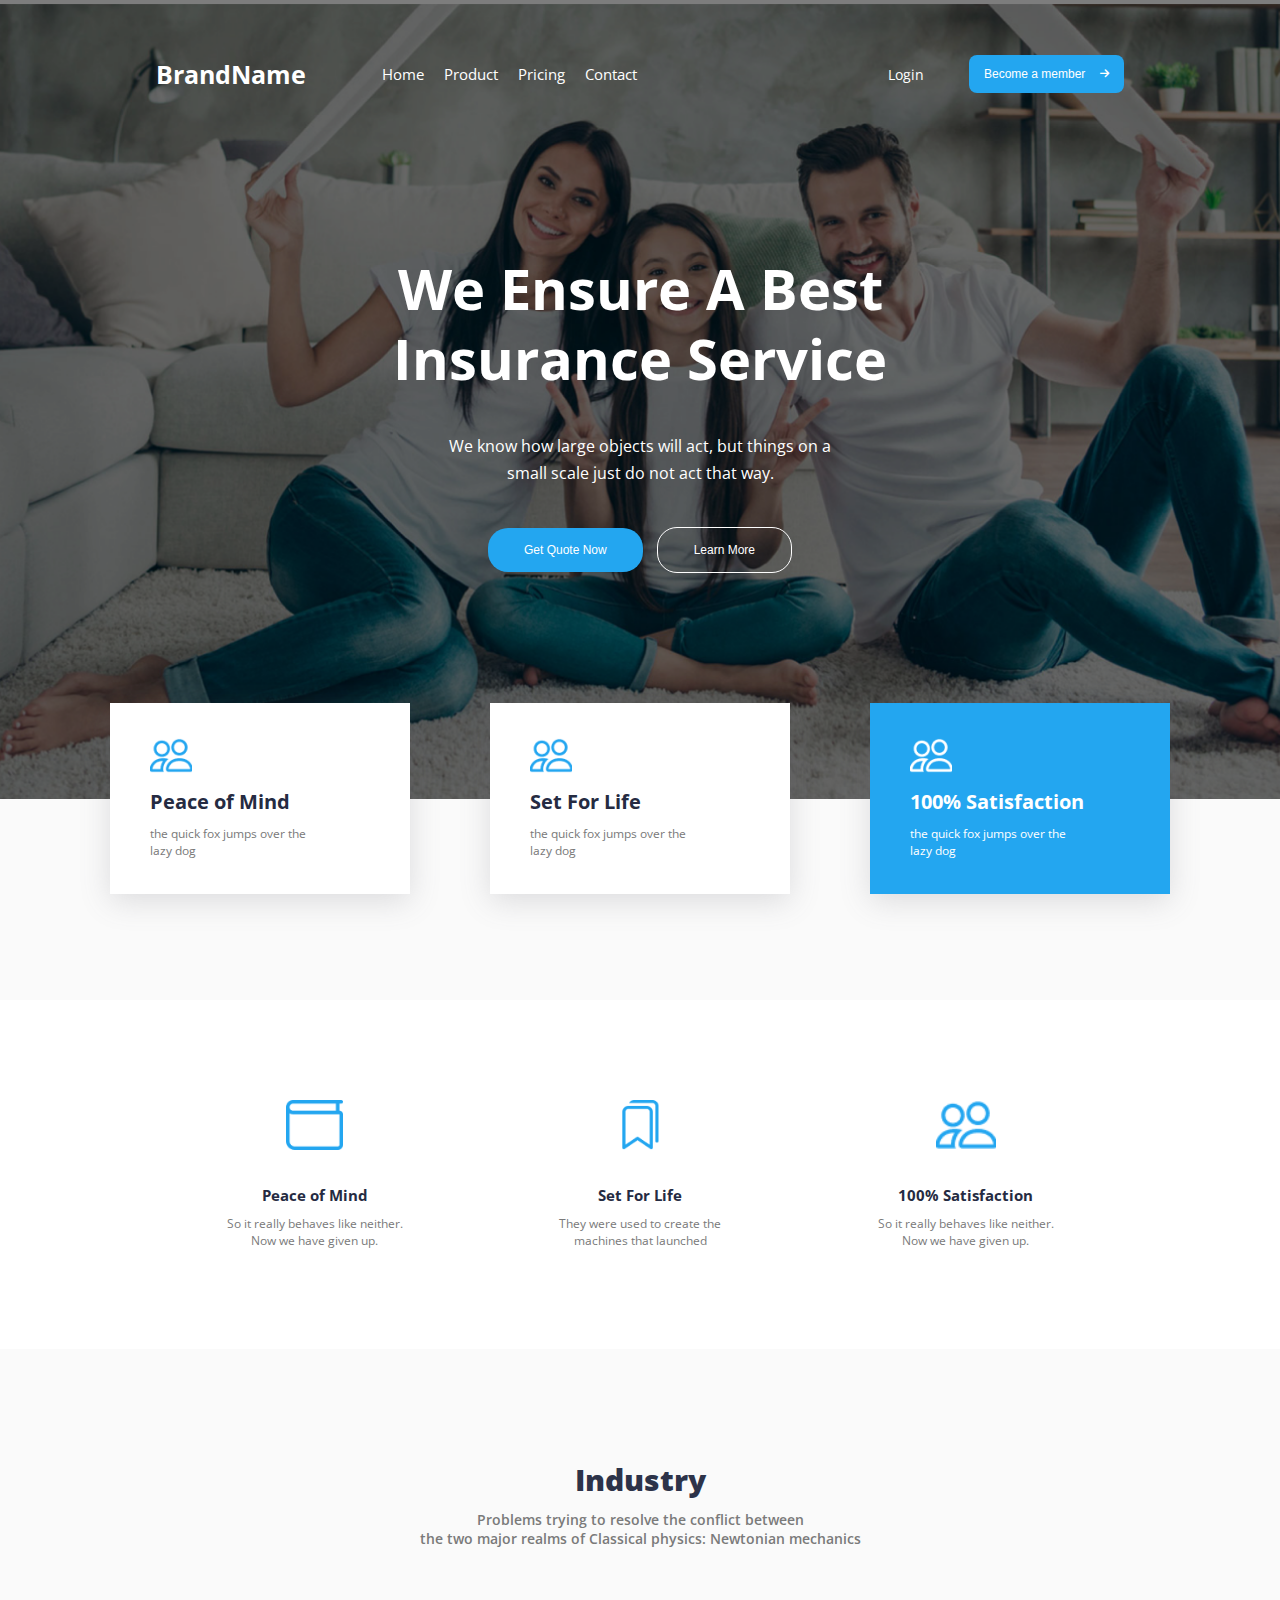
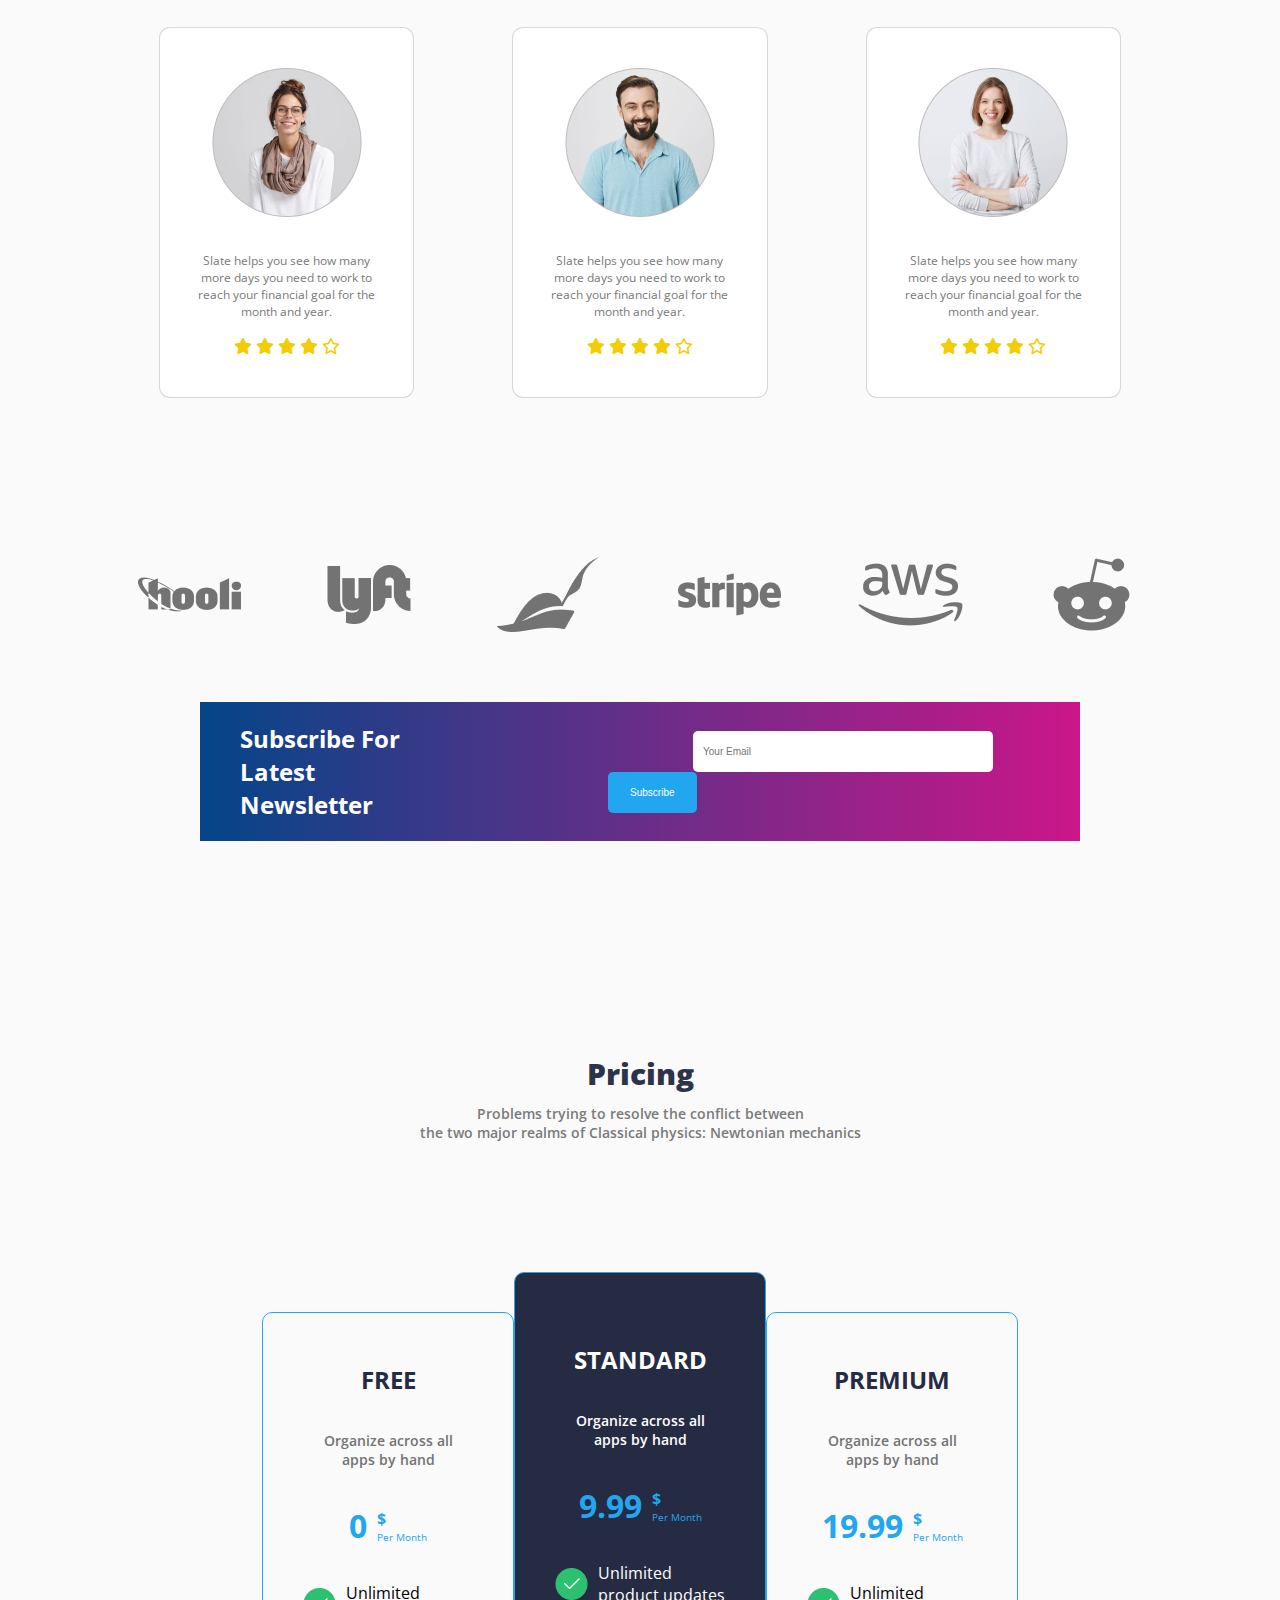
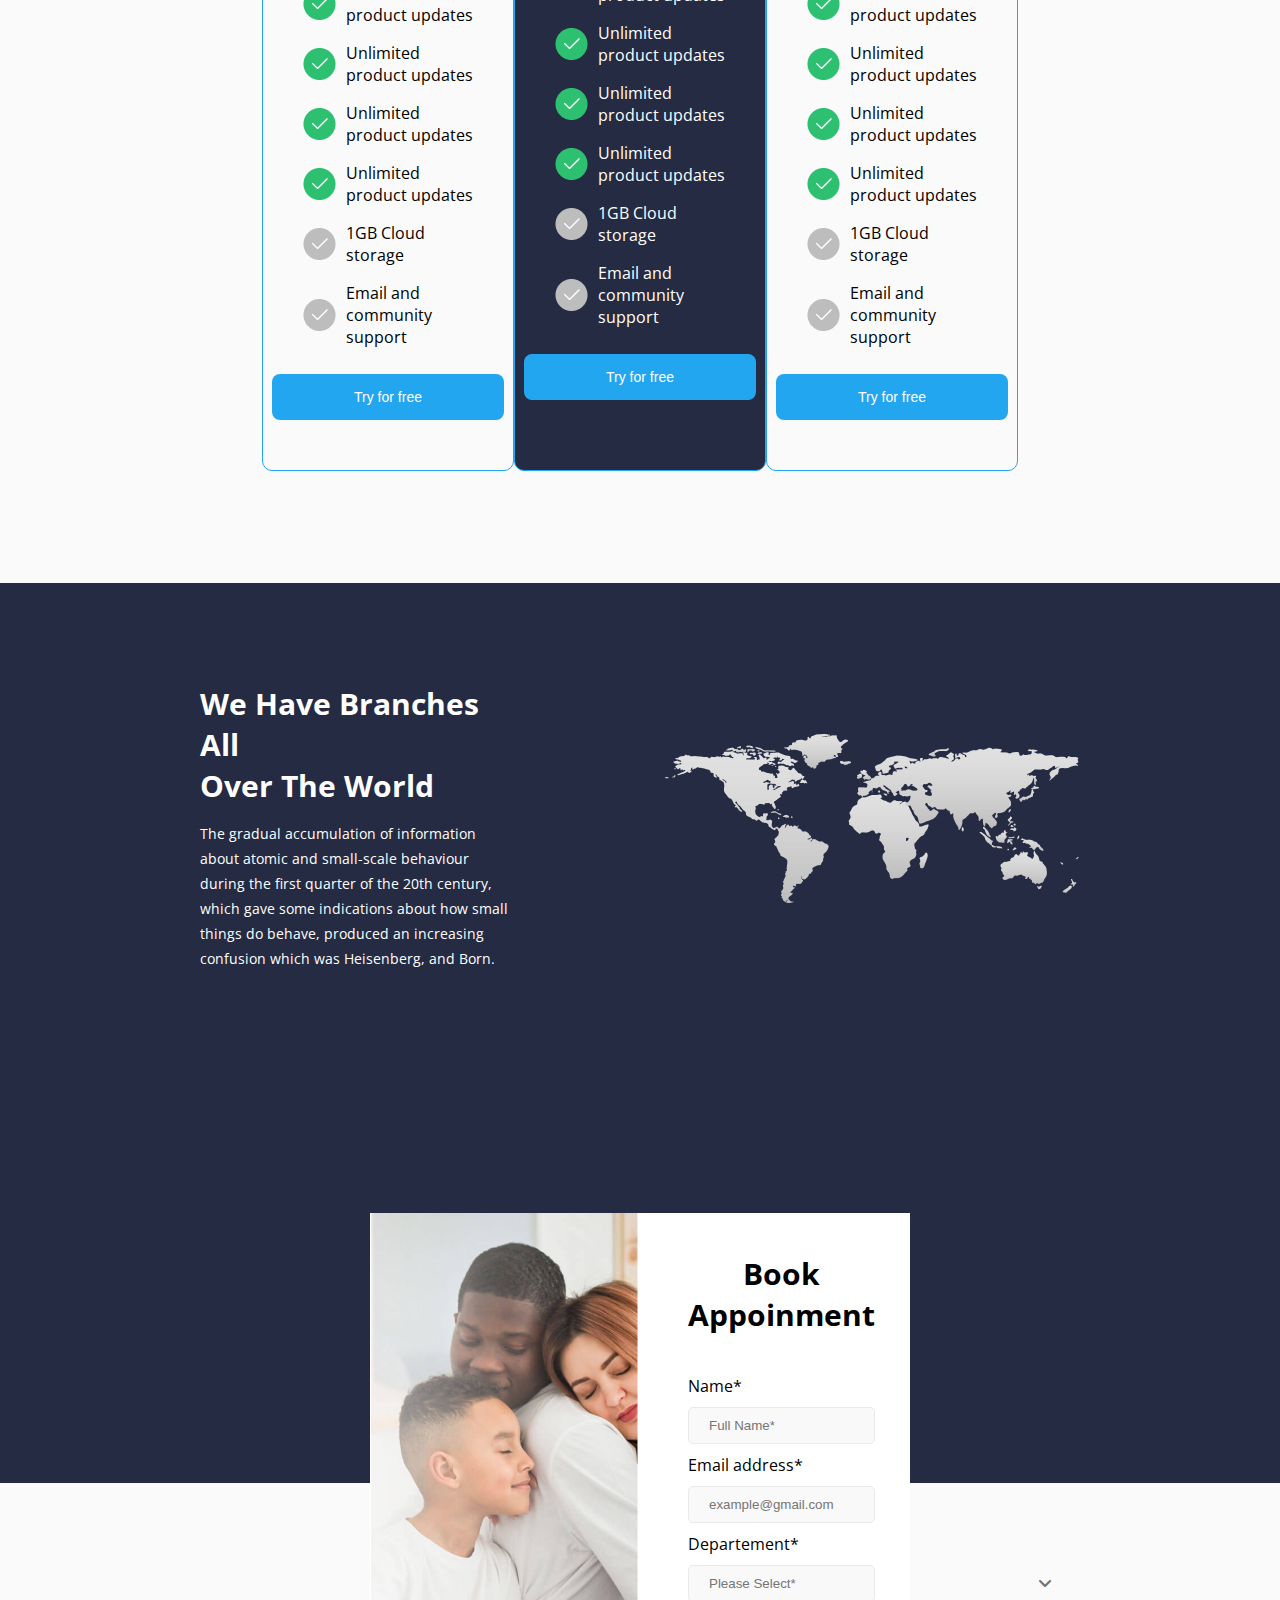
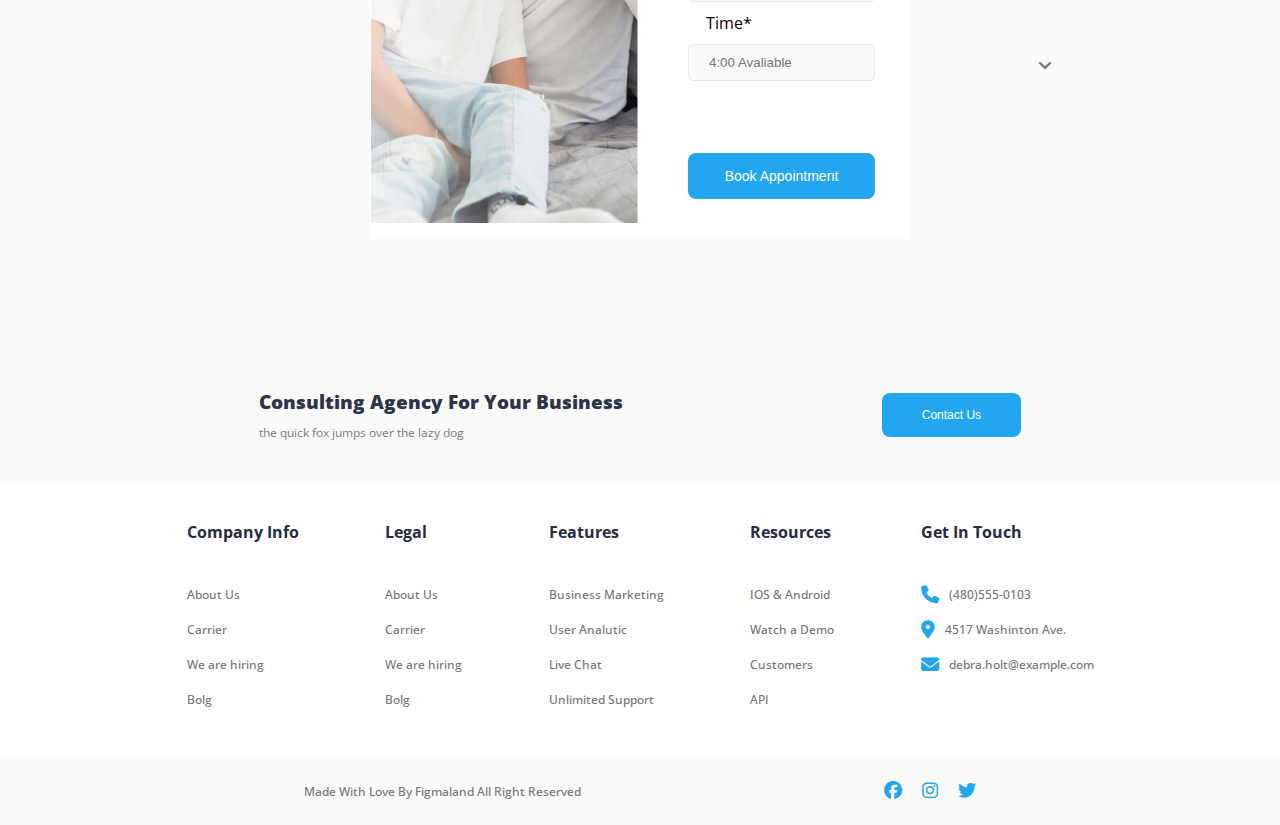
<file: index.html>
<!DOCTYPE html>
<html lang="en">
  <head>
    <meta charset="UTF-8" />
    <meta name="viewport" content="width=device-width, initial-scale=1.0" />
    <title>Assignment</title>
    <link
      rel="stylesheet"
      href="https://cdnjs.cloudflare.com/ajax/libs/font-awesome/6.7.2/css/all.min.css"
      integrity="sha512-Evv84Mr4kqVGRNSgIGL/F/aIDqQb7xQ2vcrdIwxfjThSH8CSR7PBEakCr51Ck+w+/U6swU2Im1vVX0SVk9ABhg=="
      crossorigin="anonymous"
      referrerpolicy="no-referrer"
    />
    <link rel="preconnect" href="https://fonts.googleapis.com" />
    <link rel="preconnect" href="https://fonts.gstatic.com" crossorigin />
    <link
      href="https://fonts.googleapis.com/css2?family=Open+Sans:ital,wght@0,300..800;1,300..800&display=swap"
      rel="stylesheet"
    />
    <link rel="stylesheet" href="./styles/style.css" />
  </head>
  <body>
    <!-- header section start -->
    <header class="header-container">
      <section class="header">
        <nav class="nav-container">
          <div class="nav-left">
            <h1 style="font-size: 25px">BrandName</h1>
            <ul class="nav-ul">
              <li>Home</li>
              <li>Product</li>
              <li>Pricing</li>
              <li>Contact</li>
            </ul>
          </div>
          <div class="nav-right">
            <p style="font-size: 14px">Login</p>
            <button class="nav-btn">
              Become a member<i
                class="fa-solid fa-arrow-right fa-sm"
                style="margin-left: 15px"
              ></i>
            </button>
          </div>
        </nav>
        <div class="mid-container">
          <div class="header-mid-container">
            <h1 class="header-heading">
              We Ensure A Best <br />Insurance Service
            </h1>
            <p style="line-height: 27px">
              We know how large objects will act, but things on a <br />
              small scale just do not act that way.
            </p>
            <div class="nav-mid-btn">
              <button class="nav-mid-btnOne">Get Quote Now</button>
              <button class="nav-mid-btnTwo">Learn More</button>
            </div>
          </div>
          <div class="nav-card-container">
            <div class="nav-card">
              <img height="35px" src="./images/4.png" alt="" />
              <h1 style="color: #252b42; font-size: 20px; margin: 10px 0">
                Peace of Mind
              </h1>
              <p style="color: #7a7a7a; font-size: 12px">
                the quick fox jumps over the <br />
                lazy dog
              </p>
            </div>
            <div class="nav-card">
              <img height="35px" src="./images/4.png" alt="" />
              <h1 style="color: #252b42; font-size: 20px; margin: 10px 0">
                Set For Life
              </h1>
              <p style="color: #7a7a7a; font-size: 12px">
                the quick fox jumps over the <br />lazy dog
              </p>
            </div>
            <div class="nav-cardLast">
              <img height="35px" src="./images/5.png" alt="" />
              <h1 style="font-size: 20px; margin: 10px 0">100% Satisfaction</h1>
              <p style="font-size: 12px">
                the quick fox jumps over the <br />
                lazy dog
              </p>
            </div>
          </div>
        </div>
      </section>
    </header>
    <!-- header section end -->
    <!-- main section start -->
    <main class="main-container">
      <!-- peace of mind section start -->
      <div class="peace-card-container">
        <div class="peace-card">
          <img height="50px" src="./images/6.png" alt="" />
          <h3 style="font-size: 15px; color: #252b42; margin-top: 30px">
            Peace of Mind
          </h3>
          <p style="font-size: 12px; color: #7a7a7a; margin-top: 10px">
            So it really behaves like neither. <br />
            Now we have given up.
          </p>
        </div>
        <div class="peace-card">
          <img height="50px" src="./images/7.png" alt="" />
          <h3 style="font-size: 15px; color: #252b42; margin-top: 30px">
            Set For Life
          </h3>
          <p style="font-size: 12px; color: #7a7a7a; margin-top: 10px">
            They were used to create the <br />
            machines that launched
          </p>
        </div>
        <div class="peace-card">
          <img height="50px" src="./images/4.png" alt="" />
          <h3 style="font-size: 15px; color: #252b42; margin-top: 30px">
            100% Satisfaction
          </h3>
          <p style="font-size: 12px; color: #7a7a7a; margin-top: 10px">
            So it really behaves like neither. <br />
            Now we have given up.
          </p>
        </div>
      </div>

      <!-- peace of mind section end -->
      <!-- Industry section start -->
      <div class="industry-container">
        <div class="industry-content-container">
          <h2
            style="
              color: #2d3349;
              font-size: 30px;
              font-weight: 800;
              margin-bottom: 10px;
            "
          >
            Industry
          </h2>
          <p style="color: #7a7a7a; font-size: 14px; font-weight: 600;">
            Problems trying to resolve the conflict between <br />
            the two major realms of Classical physics: Newtonian mechanics
          </p>
        </div>
        <div class="industry-card-container">
          <div class="industry-card">
            <img src="./images/1.png" alt="" />
            <p
              style="
                color: #7a7a7a;
                margin-top: 30px;
                margin-bottom: 15px;
                font-size: 12px;
              "
            >
              Slate helps you see how many more days you need to work to reach
              your financial goal for the month and year.
            </p>
            <i class="fa-solid fa-star" style="color: #f3cd03"></i>
            <i class="fa-solid fa-star" style="color: #f3cd03"></i>
            <i class="fa-solid fa-star" style="color: #f3cd03"></i>
            <i class="fa-solid fa-star" style="color: #f3cd03"></i>
            <i class="fa-regular fa-star" style="color: #f3cd03"></i>
          </div>
          <div class="industry-card">
            <img src="./images/2.png" alt="" />
            <p
              style="
                color: #7a7a7a;
                margin-top: 30px;
                margin-bottom: 15px;
                font-size: 12px;
              "
            >
              Slate helps you see how many more days you need to work to reach
              your financial goal for the month and year.
            </p>
            <i class="fa-solid fa-star" style="color: #f3cd03"></i>
            <i class="fa-solid fa-star" style="color: #f3cd03"></i>
            <i class="fa-solid fa-star" style="color: #f3cd03"></i>
            <i class="fa-solid fa-star" style="color: #f3cd03"></i>
            <i class="fa-regular fa-star" style="color: #f3cd03"></i>
          </div>
          <div class="industry-card">
            <img src="./images/3.png" alt="" />
            <p
              style="
                color: #7a7a7a;
                margin-top: 30px;
                margin-bottom: 15px;
                font-size: 12px;
              "
            >
              Slate helps you see how many more days you need to work to reach
              your financial goal for the month and year.
            </p>
            <i class="fa-solid fa-star" style="color: #f3cd03"></i>
            <i class="fa-solid fa-star" style="color: #f3cd03"></i>
            <i class="fa-solid fa-star" style="color: #f3cd03"></i>
            <i class="fa-solid fa-star" style="color: #f3cd03"></i>
            <i class="fa-regular fa-star" style="color: #f3cd03"></i>
          </div>
        </div>
      </div>
      <!-- Industry section end -->
      <!-- logo section start -->
      <div class="logo-main-container">
        <div class="logo-container">
          <img src="./images/8.png" alt="" />
          <img src="./images/9.png" alt="" />
          <img src="./images/10.png" alt="" />
          <img src="./images/11.png" alt="" />
          <img src="./images/12.png" alt="" />
          <img src="./images/13.png" alt="" />
        </div>
        <div class="logo-main-box">
          <div class="logo-box">
            <h2 style="color: #fff">
              Subscribe For Latest <br />
              Newsletter
            </h2>
            <div class="logo-btn-container">
              <input class="logo-input" type="text" placeholder="Your Email" />
              <button class="logo-btn">Subscribe</button>
            </div>
          </div>
        </div>
      </div>
      <!-- logo section end -->
      <!-- pricing section start -->
      <div class="pricing-container">
        <div class="pricing-text-container">
          <h2 class="pricing-textOne">Pricing</h2>
          <p class="pricing-textTwo">
            Problems trying to resolve the conflict between <br />the two major
            realms of Classical physics: Newtonian mechanics
          </p>
        </div>
        <div class="pricing-card-container">
          <div class="pricing-card">
            <div class="pricing-text">
              <h2 style="color: #252b42">FREE</h2>
              <p
                style="
                  color: #737373;
                  font-size: 14px;
                  font-weight: 600;
                  margin: 35px 0;
                "
              >
                Organize across all <br />apps by hand
              </p>
            </div>
            <div class="dolar-container">
              <h1>0</h1>
              <div>
                <h4>$</h4>
                <p style="font-size: 10px">Per Month</p>
              </div>
            </div>
            <div class="product-content">
              <div class="product-checked">
                <img src="./images/14.png" alt="" />
                <p>Unlimited product updates</p>
              </div>
              <div class="product-checked">
                <img src="./images/14.png" alt="" />
                <p>Unlimited product updates</p>
              </div>
              <div class="product-checked">
                <img src="./images/14.png" alt="" />
                <p>Unlimited product updates</p>
              </div>
              <div class="product-checked">
                <img src="./images/14.png" alt="" />
                <p>Unlimited product updates</p>
              </div>
              <div class="product-checked">
                <img src="./images/15.png" alt="" />
                <p>1GB Cloud storage</p>
              </div>
              <div class="product-checked">
                <img src="./images/15.png" alt="" />
                <p>
                  Email and community <br />
                  support
                </p>
              </div>
            </div>
            <div class="pricing-cardBtn">
              <button class="pricing-btn">Try for free</button>
            </div>
          </div>
          <div class="pricing-card-One" style="background-color: #252b42">
            <div class="pricing-text">
              <h2 style="color: #fff">STANDARD</h2>
              <p
                style="
                  color: #fff;
                  font-size: 14px;
                  font-weight: 600;
                  margin: 35px 0;
                "
              >
                Organize across all <br />apps by hand
              </p>
            </div>
            <div class="dolar-container">
              <h1>9.99</h1>
              <div>
                <h4>$</h4>
                <p style="font-size: 10px">Per Month</p>
              </div>
            </div>

            <div class="product-content">
              <div class="product-checked">
                <img src="./images/14.png" alt="" />
                <p style="color: #fff">Unlimited product updates</p>
              </div>
              <div class="product-checked">
                <img src="./images/14.png" alt="" />
                <p style="color: #fff">Unlimited product updates</p>
              </div>
              <div class="product-checked">
                <img src="./images/14.png" alt="" />
                <p style="color: #fff">Unlimited product updates</p>
              </div>
              <div class="product-checked">
                <img src="./images/14.png" alt="" />
                <p style="color: #fff">Unlimited product updates</p>
              </div>
              <div class="product-checked">
                <img src="./images/15.png" alt="" />
                <p style="color: #fff">1GB Cloud storage</p>
              </div>
              <div class="product-checked">
                <img src="./images/15.png" alt="" />
                <p style="color: #fff">
                  Email and community <br />
                  support
                </p>
              </div>
            </div>
            <div class="pricing-cardBtn">
              <button class="pricing-btn">Try for free</button>
            </div>
          </div>
          <div class="pricing-card">
            <div class="pricing-text">
              <h2 style="color: #252b42">PREMIUM</h2>
              <p
                style="
                  color: #737373;
                  font-size: 14px;
                  font-weight: 600;
                  margin: 35px 0;
                "
              >
                Organize across all <br />apps by hand
              </p>
            </div>
            <div class="dolar-container">
              <h1>19.99</h1>
              <div>
                <h4>$</h4>
                <p style="font-size: 10px">Per Month</p>
              </div>
            </div>
            <div class="product-content">
              <div class="product-checked">
                <img src="./images/14.png" alt="" />
                <p>Unlimited product updates</p>
              </div>
              <div class="product-checked">
                <img src="./images/14.png" alt="" />
                <p>Unlimited product updates</p>
              </div>
              <div class="product-checked">
                <img src="./images/14.png" alt="" />
                <p>Unlimited product updates</p>
              </div>
              <div class="product-checked">
                <img src="./images/14.png" alt="" />
                <p>Unlimited product updates</p>
              </div>
              <div class="product-checked">
                <img src="./images/15.png" alt="" />
                <p>1GB Cloud storage</p>
              </div>
              <div class="product-checked">
                <img src="./images/15.png" alt="" />
                <p>
                  Email and community <br />
                  support
                </p>
              </div>
            </div>
            <div class="pricing-cardBtn">
              <button class="pricing-btn">Try for free</button>
            </div>
          </div>
        </div>
      </div>
      <!-- pricing section end -->
      <!-- the world section start -->
      <div class="world-first-container">
        <div>
          <h1 style="margin-bottom: 15px; font-size: 30px">
            We Have Branches All <br />
            Over The World
          </h1>
          <p style="font-size: 14px; line-height: 25px">
            The gradual accumulation of information about atomic and small-scale
            behaviour during the first quarter of the 20th century, which gave
            some indications about how small things do behave, produced an
            increasing confusion which was Heisenberg, and Born.
          </p>
        </div>
        <div>
          <img src="./images/16.png" alt="" />
        </div>
      </div>
      <div style="padding-top: 40px;">
        <div class="booking-container">
          <div>
            <img src="./images/17.png" alt="" />
          </div>
          <div class="booking">
            <div style="text-align: center;">
              <h2 style="font-size: 30px; text-align: center; ">
                Book Appoinment
              </h2>
            </div >
            <div class="input-container">
              <div>
                <label for="name"
                  >Name*
                    <input
                      class="input-box"
                      type="text"
                      id="name"
                      placeholder="Full Name*"
                    />
                  </div>
                </label>
              <label for="email"
                >Email address*
                <div>
                  <input
                    class="input-box"
                    type="text"
                    id="email"
                    placeholder="example@gmail.com"
                  />
                </div>
              </label>
              <label for="department"
                >Departement*
                
                  <input
                    class="input-box"
                    type="text"
                    id="department"
                    placeholder="Please Select*"
                  />
                  <i
                    
                    class="fa-solid fa-angle-down drop-downOne"
                  ></i>
                
              </label>
              <label for="time"
                >Time*
                
                  <input
                    class="input-box"
                    type="text"
                    id="time"
                    placeholder="4:00 Avaliable"
                  />
                  <i
                    class="fa-solid fa-angle-down drop-down"
                  ></i>
                
              </label>
            </div>
            <div class="book-btn-container">
              <button class="book-btn">Book Appointment</button>
            </div>
          </div>
        </div>
      </div>
      <!-- contact section start -->
      <div class="contact-main">
        <div class="contact-container">
          <div>
            <h3 style="color: #2d3349; font-weight: 800; margin-bottom: 10px">
              Consulting Agency For Your Business
            </h3>
            <p style="color: #7a7a7a; font-size: 12px">
              the quick fox jumps over the lazy dog
            </p>
          </div>
          <div class="contact-btn-container">
            <button class="contact-btn">Contact Us</button>
          </div>
        </div>
      </div>
      <!-- the world section end -->
    </main>
    <!-- main section end -->
    <!-- footer section start -->
    <footer>
      <div class="footer-container">
        <div class="footer-row">
          <div class="footer-col">
            <h3>Company Info</h3>
            <ul>
              <li><a href="#">About Us</a></li>
              <li><a href="#">Carrier</a></li>
              <li><a href="#">We are hiring</a></li>
              <li><a href="#">Bolg</a></li>
            </ul>
          </div>
          <div class="footer-col">
            <h3>Legal</h3>
            <ul>
              <li><a href="#">About Us</a></li>
              <li><a href="#">Carrier</a></li>
              <li><a href="#">We are hiring</a></li>
              <li><a href="#">Bolg</a></li>
            </ul>
          </div>
          <div class="footer-col">
            <h3>Features</h3>
            <ul>
              <li><a href="#">Business Marketing</a></li>
              <li><a href="#">User Analutic</a></li>
              <li><a href="#">Live Chat</a></li>
              <li><a href="#">Unlimited Support</a></li>
            </ul>
          </div>
          <div class="footer-col">
            <h3>Resources</h3>
            <ul>
              <li><a href="#">IOS & Android</a></li>
              <li><a href="#">Watch a Demo</a></li>
              <li><a href="#">Customers</a></li>
              <li><a href="#">API</a></li>
            </ul>
          </div>
          <div class="footer-col">
            <h3>Get In Touch</h3>
            <ul>
              <li>
                <a href="#"
                  ><i
                    class="fa-solid fa-phone fa-xl"
                    style="color: #23a6f0; margin-right: 10px"
                  ></i
                  >(480)555-0103</a
                >
              </li>
              <li>
                <a href="#"
                  ><i
                    class="fa-solid fa-location-dot fa-xl"
                    style="color: #23a6f0; margin-right: 10px"
                  ></i
                  >4517 Washinton Ave.</a
                >
              </li>
              <li>
                <a href="#"
                  ><i
                    class="fa-solid fa-envelope fa-xl"
                    style="color: #23a6f0; margin-right: 10px"
                  ></i
                  >debra.holt@example.com</a
                >
              </li>
            </ul>
          </div>
        </div>
      </div>
      <div class="footer-last-part">
        <div>
          <p style="color: #747474; font-size: 12px; font-weight: 500">
            Made With Love By Figmaland All Right Reserved
          </p>
        </div>
        <div
          class="footer-last"
          style="color: #23a6f0; display: flex; gap: 20px; font-size: large"
        >
          <i class="fa-brands fa-facebook"></i>
          <i class="fa-brands fa-instagram"></i>
          <i class="fa-brands fa-twitter"></i>
        </div>
      </div>
    </footer>
    <!-- footer section end -->
  </body>
</html>
</file>
<file: styles/style.css>
* {
  margin: 0;
  padding: 0;
  box-sizing: border-box;
}
body {
  font-family: "Open Sans", serif;
}
/* header section start */
.header-container {
  min-height: 100vh; 
  height: 1000px;
  background-color: #fafafa;
}
.header {
  background-image: url(../images/background.png);
  background-repeat: no-repeat;
  background-size: cover;
  padding: 35px 30px;
  
}
ul > li {
  list-style: none;
}
.nav-container {
  display: flex;
  justify-content: space-around;
  color: #fff;
  padding-top: 20px;
}
.nav-left {
  display: flex;
  gap: 76px;
  align-items: center;
}
.nav-ul {
  display: flex;
  gap: 20px;
  font-size: 15px;
}
.nav-right {
  display: flex;
  gap: 45px;
  align-items: center;
}
.nav-btn {
  padding: 12px 15px;
  color: #fff;
  background-color: #23a6f0;
  border: none;
  border-radius: 8px;
  font-size: 12px;
}
/* nav mid */
.mid-container {
  /* text-align: center; */
  margin-top: 13px;
 
}
.header-mid-container {
  text-align: center;
  color: #fff;
  margin-top: 160px;
}
.header-heading {
  font-size: 56px;
  line-height: 70px;
  font-weight: 700;
  margin-bottom: 40px;
}
.nav-mid-btn {
  margin-top: 40px;
}
.nav-mid-btnOne {
  font-size: 12px;
  color: #fff;
  background-color: #23a6f0;
  border: none;
  border-radius: 20px;
  padding: 15px 36px;
  margin-right: 10px;
}
.nav-mid-btnTwo {
  font-size: 12px;
  color: #fff;
  background: transparent;
  border: 1px solid white;
  border-radius: 20px;
  padding: 15px 36px;
}
/* nav-card */
.nav-card-container {
  display: flex;
  justify-content: space-evenly;
  position: relative;
  top: 130px;
}
.nav-card {
  padding: 35px 40px;
  width: 300px;
  background-color: #fff;
  box-shadow: rgba(100, 100, 111, 0.2) 0px 7px 29px 0px;
}
.nav-cardLast {
  padding: 35px 40px;
  width: 300px;
  color: #fff;
  background-color: #23a6f0;
  box-shadow: rgba(100, 100, 111, 0.2) 0px 7px 29px 0px;
}
/* header section end */
/* main section start */
.main-container {
  background-color: #fafafa;
}
/* peace card container  start */
.peace-card-container {
  display: flex;
  justify-content: space-evenly;
  align-items: center;
  gap: 30px;
  padding: 100px;
  background-color: #fff;
}
.peace-card {
  text-align: center;
}
/* peace card container  end */
/* industry section start */
.industry-container {
  padding: 110px;
}
.industry-content-container {
  text-align: center;
  margin-bottom: 80px;
}
.industry-card-container {
  display: flex;
  justify-content: space-evenly;
  gap: 100px;
  margin: 0 50px;
}
.industry-card {
  box-shadow: rgba(0, 0, 0, 0.02) 0px 1px 3px 0px,
    rgba(27, 31, 35, 0.15) 0px 0px 0px 1px;
  background-color: #fff;
  text-align: center;
  border-radius: 10px;
  padding: 40px 35px;
}
/* industry section end */
/* logo section start */
.logo-container {
  display: flex;
  gap: 30px;
  justify-content:center;
  align-items: center;
  padding: 50px 0;
}
.logo-box {
  display: flex;
  justify-content: space-around;
  align-items: center;
  gap: 240px;
  background-image: linear-gradient(to right, #044588, #cb1689);
  margin: 20px 200px;
  padding: 20px 40px;
}
.logo-input {
  color: #7a7a7a;
  font-size: 10px;
  padding: 15px 10px;
  width: 300px;
  border-radius: 5px;
  border: none;
}
.logo-btn {
  color: #fff;
  font-size: 10px;
  background-color: #23a6f0;
  padding: 15px 22px;
  border-radius: 5px;
  border: none;
  position: relative;
  left: -85px;
}
/* logo section end */
/* pricing section start */
.pricing-container {
  padding: 112px 32px;
}
.pricing-text-container {
  text-align: center;
  margin: 80px 190px;
}
.pricing-textOne {
  color: #2d3349;
  font-size: 30px;
  font-weight: 800;
  margin-bottom: 10px;
}
.pricing-textTwo{
    color: #7a7a7a; 
    font-size: 14px;
    font-weight:600;
}
.pricing-card-container {
  display: flex;
  align-items: center;
  justify-content: center;
  margin: 0 230px;
  padding-top: 50px;
}
.pricing-card-One {
  padding: 70px 0;
  border-radius: 10px;
  border: 1px solid #23a6f0;
}
.pricing-card {
  padding: 50px 0;
  border: 1px solid #23a6f0;
  border-radius: 10px;
  margin-top: 40px;
}
.pricing-text{
    text-align: center;
}
.dolar-container {
  display: flex;
  align-items: center;
  gap: 10px;
  color: #23a6f0;
  justify-content: center;
  margin-bottom: 35px;
}
.product-content {
  padding-left: 40px;
  padding-right: 40px;
}
.product-checked {
  display: flex;
  align-items: center;
  gap: 10px;
  margin-bottom: 16px;
}
.pricing-cardBtn{
  text-align: center;
}
.pricing-btn {
  padding: 15px 82px;
  color: #fff;
  background-color: #23a6f0;
  border: none;
  border-radius: 8px;
  font-size: 14px;
  margin-top: 10px;
  text-align: center;
}
/* pricing section end */
/* the world section start */
.world-first-container {
  background-color: #252b42;
  color: #fff;
  /* height: 800px; */
  min-height: 100vh;
  display: flex;
  gap: 156px;
  justify-content: space-evenly;
  padding: 100px 200px;
}
.booking-container {
  display: flex;
  /* margin: 0 270px; */
  margin-left: 370px;
  margin-right: 370px;
  background-color: #fff;
  position: relative;
  top: -310px;
}
.booking{
  padding: 40px 50px;
  /* text-align: center; */
}

.input-container {
  padding-top: 40px ;
  position: relative;
}
.input-box {
  background-color: #f9f9f9;
  padding: 10px 20px;
  margin-top: 10px;
  margin-bottom: 10px;
  border: 1px solid #e9e9e9;
  border-radius: 5px;
  width: 100%;
  max-width: 400px;
 
}
.drop-downOne{
  color: #737373; 
  position: relative; 
  left: 350px;
  top: -40px;
}
.drop-down{
 color: #737373;
  position: relative; 
  left: 350px; 
  top: -37px;
}
.book-btn-container{
  text-align: center;
 
}
.book-btn {
  background-color: #23a6f0;
  padding: 15px 20px;
  color: #fff;
  border: none;
  border-radius: 8px;
  font-size: 14px;
  margin-top: 40px;
  width: 100%;
  max-width: 400px;
}
/* the world section end */
/* contact section start */
.contact-main{
  position: relative;
  margin-top: -200px;
}
.contact-container {
  display: flex;
  align-items: center;
  justify-content: space-evenly;
  padding: 40px 0;
}
.contact-btn {
  padding: 15px 40px;
  color: #fff;
  background-color: #23a6f0;
  border: none;
  border-radius: 8px;
  font-size: 12px;
}
/* contact section end */
/* main section end */
/* footer section start */
.footer-container {
  background-color: #ffffff;
}
.footer-row {
  display: flex;
  justify-content: space-evenly;
  color: #252b42;
  padding: 40px 100px;
}
ul {
  list-style: none;
}
ul > li > a {
  text-decoration: none;
  color: #747474;
  font-size: 12px;
  font-weight: 500;
  line-height: 35px;
}
.footer-col h3 {
  margin-bottom: 34px;
  font-size: 16px;
}
/* footer last part */
.footer-last-part {
  background-color: #fafafa;
  display: flex;
  justify-content: space-evenly;
  align-items: center;
  padding: 25px 0;
}
/* footer section end */

/* Responsive Design */
@media screen and (max-width: 576px) {
  /* nav section */
  .header-container {
    min-height: 100vh;
    height: 100%;
  }
  .header {
    background-position: center;
    height:100%;
    min-height: 100vh;
    margin-top: 400px;
    
  }
  .nav-container {
    display: block;
    color: #747474;
    text-align: center;
    position: relative; 
    top: -400px;
  }
  .nav-left {
    display: block;
    text-align: center;
  }
  .nav-ul {
    display: block;
    text-align: center;
  }
  .nav-ul li {
    margin: 20px;
  }
  .nav-right {
    display: block;
    text-align: center;
  }
  .nav-btn{
    margin-top: 20px;
  }
  /* mid container start */
  .header-mid-container {
    text-align: center;
    color: #fff;
    margin-top: -400px;
    padding: 120px 40px;
  }
  .header-heading {
    font-size: 30px;
    line-height: 40px;
    text-align: center;
    font-weight: 700;
    margin-bottom: 30px;
  }
  .nav-mid-btn {
    margin-top: 40px;
    max-width: 300px;
    text-align: center;
  }
  .nav-mid-btnOne {
    margin-bottom: 20px;
  }

  .nav-card-container {
    display: block;
    position: relative;
    top: 10px;
    margin-bottom: 100px;
  }
  .nav-card {
    margin-bottom: 40px;
  }
  /* main section start */
  /* peace of mind */
  .peace-card-container {
    display: block;
    align-items: center;
    padding: 80px 45px;
  }
  .peace-card {
    padding: 45px;
  }
  /* industry card container start */
  .industry-container {
    padding: 30px;
    text-align: center;
  }
  .industry-card-container {
    display: block;
    max-width: 300px;
    margin: 0 30px;
  }
  .industry-card {
    text-align: center;
    border-radius: 10px;
    padding: 30px;
    margin-bottom: 40px;
  }
  /* logo section start */
  .logo-container {
    display: block;
    margin-left: 0px;
    padding: 30px 130px;
    text-align: center;
  }
  .logo-container img{
    margin: 30px 0;
  }
  .logo-box {
    flex-direction: column;
      gap: 50px;
      margin: 0px;
      padding: 20px;
      text-align: center;
  }
  .logo-input {
    color: #7a7a7a;
    font-size: 15px;
    padding: 20px 25px;
    border-radius: 5px;
    border: none;
  }
  .logo-btn {
    font-size: 15px;
    padding: 20px 22px;
    position: relative;
    left: 95px;
    top: -58px;
  }
  /* pricing section start */
  .pricing-container {
    padding: 40px 0px;
  }
  .pricing-text-container {
    text-align: center;
    margin: 80px 75px;
  }
  .pricing-textOne {
    color: #2d3349;
    font-size: 42px;
    font-weight: 600;
    margin-bottom: 20px;
  }
  .pricing-textTwo{
      color: #7a7a7a; 
      font-size: 20px;
      font-weight: 700px;
  }
  .pricing-card-container {
    display: block;
    padding: 10px 40px;
    margin:  0px;
  }
  .pricing-card, .pricing-card-One{
    margin-bottom: 40px;
  }
  /* world section start */
  .world-first-container {
    background-color: #252b42;
    color: #fff;
    height: 900px;
    display: block;
    padding: 100px 20px;
  }
  .world-first-container img{
    max-width: 400px;
    width: 300px;
    height: auto;
  }
  .booking-container {
    display: block;
    margin-left: 0px;
    margin-right: 0px;
    background-color: #fff;
    /* position: relative; */
    /* top: -310px; */
  }
  .booking-container img{
    width: 100%;
  }
  .booking{
    padding: 20px;
  }
  .input-box {
    position: relative;
    background-color: #f9f9f9;
  padding: 10px 20px;
  margin-top: 10px;
  margin-bottom: 10px;
  border: 1px solid #e9e9e9;
  border-radius: 5px;
  width: 100%;
  max-width: 550px;
  }
  .input-container {
    padding: 30px 10px;
  }
  .drop-downOne{
    color: #737373; 
    position: relative; 
    left: 310px;
    top: -40px;
  }
  .drop-down{
   color: #737373;
    position: relative; 
    left: 310px; 
    top: -37px;
  }
  .book-btn-container{
    text-align: center;
  }
  .book-btn {
    background-color: #23a6f0;
    padding: 15px 65px;
    color: #fff;
    border: none;
    border-radius: 8px;
    font-size: 13px;
    margin-top: 0px;
    width: 100%;
    max-width: 400px;
  }
  /* contact section start */
  .contact-container {
    display: block;
    text-align: center;
    padding: 40px 65px;
    /* margin-top: 120px; */
  }
  .contact-btn-container{
    margin-top: 30px;
  }
  .contact-btn {
    padding: 15px 40px;
    color: #fff;
    background-color: #23a6f0;
    border: none;
    border-radius: 8px;
    font-size: 12px;
  }
  /* main section end */
  /* footer start */
  .footer-row {
    display: block;
    justify-content: space-evenly;
    color: #252b42;
    padding: 40px 100px;
  }
  .footer-col{
    margin-top: 30px;
  }
  .footer-last-part {
    display: block;
    align-items: center;
    padding: 25px 90px;
  }
  .footer-last{
    margin-top: 40px;
  }
  .footer-last i{
    font-size: 20px;
  }
}
</file>
